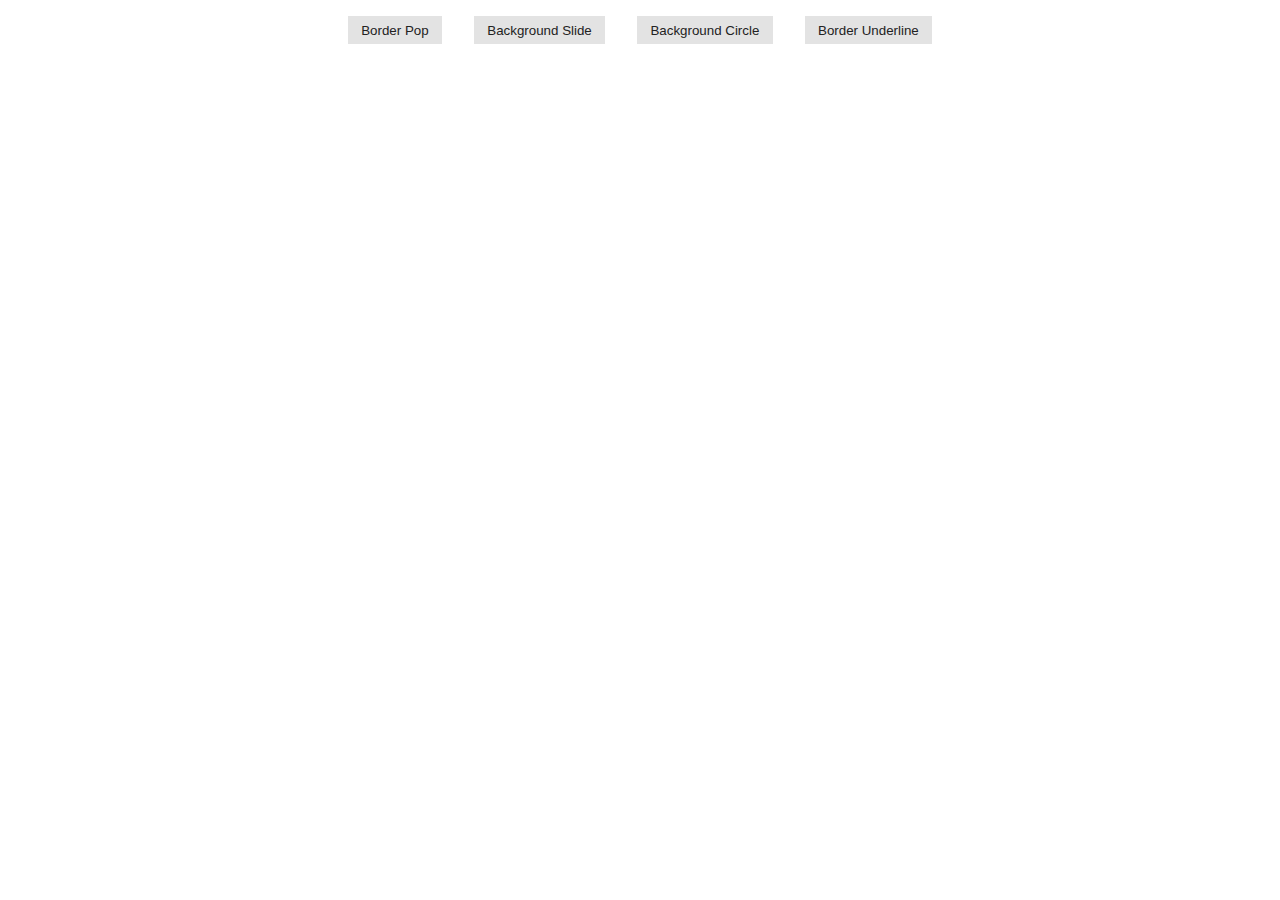
<file: ButtonAnimation/index.html>
<!DOCTYPE html>
<html lang="en">
<head>
  <meta charset="UTF-8">
  <meta name="viewport" content="width=device-width, initial-scale=1.0">
  <meta http-equiv="X-UA-Compatible" content="ie=edge">
  <link rel="stylesheet" href="styles.css">
  <title>Fancy Buttons</title>
</head>
<body>
  <button class="btn btn-border-pop">Border Pop</button>
  <button class="btn btn-background-slide">Background Slide</button>
  <button class="btn btn-background-circle">Background Circle</button>
  <button class="btn btn-border-underline">Border Underline</button>
</body>
</html>
</file>
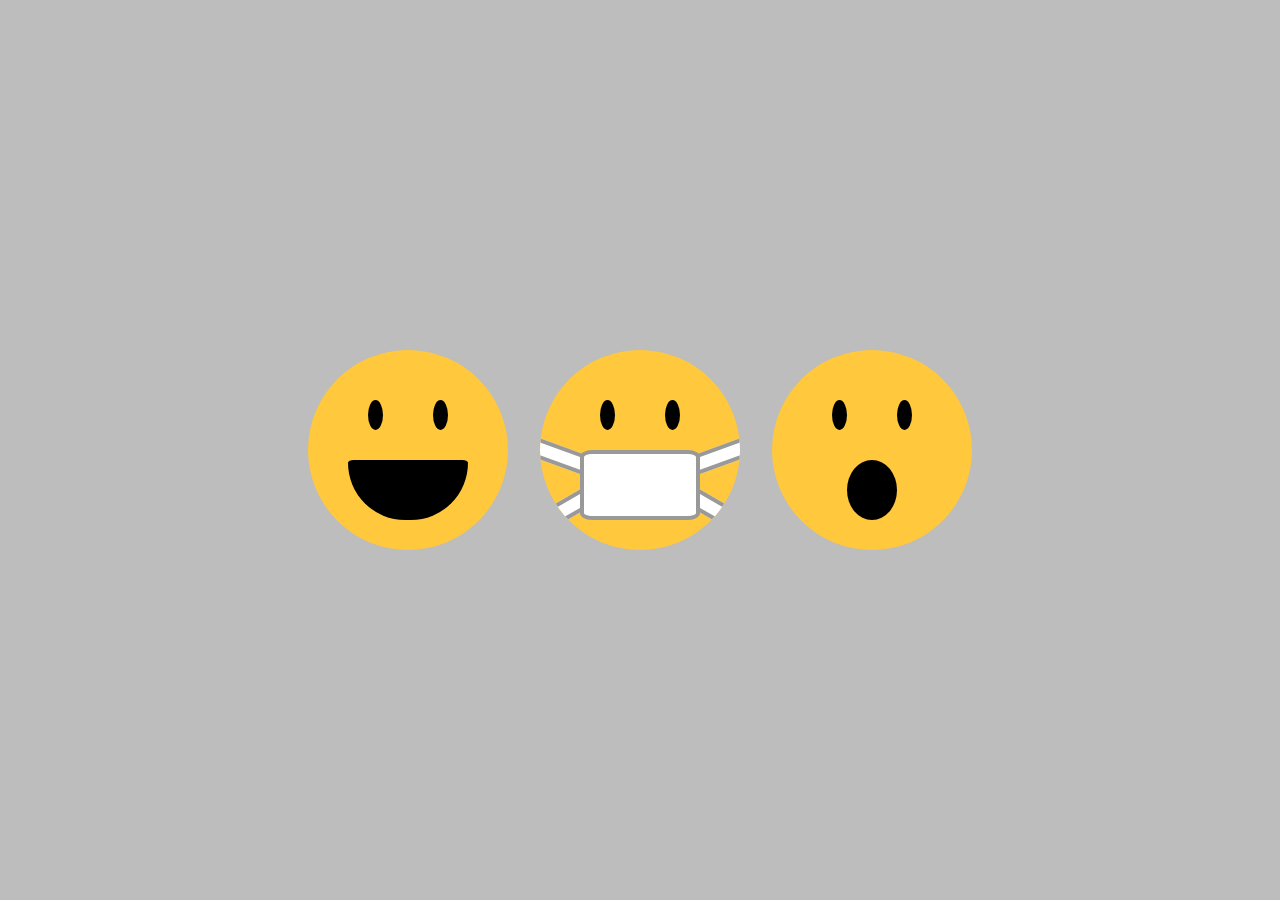
<file: CSSEmoji/index.html>
<!DOCTYPE html>
<html lang="en">

<head>
    <meta charset="UTF-8">
    <meta name="viewport" content="width=device-width, initial-scale=1.0">
    <link rel="stylesheet" href="style.css">
    <title>Document</title>
</head>

<body>
    <div class="emoji">
        <div class="head">
            <div class="eyes">
                <div class="eye eye-left"></div>
                <div class="eye eye-right"></div>
            </div>
            <div class="smile mouth"></div>
        </div>
    </div>
    <div class="emoji">
        <div class="head">
            <div class="eyes">
                <div class="eye eye-left"></div>
                <div class="eye eye-right"></div>
            </div>
            <div class="face-mask mouth">
                <div class="strap strap-top-left"></div>
                <div class="strap strap-top-right"></div>
                <div class="strap strap-bottom-left"></div>
                <div class="strap strap-bottom-right"></div>
            </div>
        </div>
    </div>
    <div class="emoji">
        <div class="head">
            <div class="eyes">
                <div class="eye eye-left"></div>
                <div class="eye eye-right"></div>
            </div>
            <div class="open-mouth mouth"></div>
        </div>
    </div>
</body>

</html>
</file>
<file: ButtonAnimation/styles.css>
*, *::before, *::after {
    box-sizing: border-box;
  }
  
  body {
    display: flex;
    justify-content: center;
    align-items: center;
    flex-wrap: wrap;
    margin: 0;
  }
  
  button {
    margin: 1rem;
  }
  
  .btn {
    background-color: var(--background-color);
    color: #222;
    padding: .5em 1em;
    border: none;
    outline: none;
    position: relative;
    cursor: pointer;
  
    --background-color: #E3E3E3;
    --border-size: 2px;
    --accent-color: #0AF;
  }
  
  .btn.btn-border-pop::before {
    content: '';
    position: absolute;
    top: 0;
    left: 0;
    right: 0;
    bottom: 0;
    z-index: -1;
    border: var(--border-size) solid var(--background-color);
    transition: top, left, right, bottom, 100ms ease-in-out;
  }
  
  .btn.btn-border-pop:hover::before,
  .btn.btn-border-pop:focus::before {
    top: calc(var(--border-size) * -2);
    left: calc(var(--border-size) * -2);
    right: calc(var(--border-size) * -2);
    bottom: calc(var(--border-size) * -2);
  }
  
  
  
  
  .btn.btn-background-slide::before {
    content: '';
    position: absolute;
    top: 0;
    left: 0;
    bottom: 0;
    right: 0;
    z-index: -1;
    background-color: var(--accent-color);
  
    transition: transform 300ms ease-in-out;
    transform: scaleX(0);
    transform-origin: left;
  }
  
  .btn.btn-background-slide:hover::before,
  .btn.btn-background-slide:focus::before {
    transform: scaleX(1);
  }
  
  .btn.btn-background-slide {
    transition: color 300ms ease-in-out;
    z-index: 1;
  }
  
  
  .btn.btn-background-slide:hover,
  .btn.btn-background-slide:focus {
    color: white;
  }
  
  
  
  
  
  .btn.btn-background-circle::before {
    content: '';
    position: absolute;
    top: 0;
    left: 0;
    right: 0;
    bottom: 0;
    z-index: -1;
    background-color: var(--background-color);
    border-radius: 50%;
    transition: transform 500ms ease-in-out;
  
    transform: scale(1.5);
  }
  
  .btn.btn-background-circle:hover::before,
  .btn.btn-background-circle:focus::before {
    transform: scale(0);
  }
  
  .btn.btn-background-circle {
    z-index: 1;
    overflow: hidden;
    background-color: var(--accent-color);
    transition: color 500ms ease-in-out;
  }
  
  .btn.btn-background-circle:hover,
  .btn.btn-background-circle:focus {
    color: white;
  }
  
  
  
  
  
  .btn.btn-border-underline::before {
    content: '';
    position: absolute;
    left: 0;
    right: 0;
    bottom: 0;
    height: var(--border-size);
    background-color: var(--accent-color);
    transition: transform 300ms ease-in-out;
  
    transform: scaleX(0);
  }
  
  .btn.btn-border-underline:hover::before,
  .btn.btn-border-underline:focus::before {
    transform: scaleX(1);
  }
</file>
<file: CSSEmoji/style.css>
*, *::before, *::after {
    box-sizing: border-box;
  }
  
  body {
    margin: 0;
    background-color: #BDBDBD;
    display: flex;
    justify-content: center;
    align-items: center;
    height: 100vh;
    width: 100vw;
  }
  
  .emoji {
    --emoji-size: 200px;
    margin: 1rem;
    width: var(--emoji-size);
    height: var(--emoji-size);
  }
  
  .head {
    border-radius: 50%;
    height: 100%;
    width: 100%;
    background-color: #FFC83D;
    overflow: hidden;
    position: relative;
    z-index: -1;
  }
  
  .eyes {
    position: absolute;
    top: calc(var(--emoji-size) * .25);
    left: calc(var(--emoji-size) * .5);
    
  }

  .eye{
    position: absolute;
    width: calc(var(--emoji-size) * .075);
    height: calc(var(--emoji-size) * .15);
    background-color: black;
    border-radius: 50%;
  }


  .eye-left{
     left: calc(var(--emoji-size) * -.2);
    /* or:right: calc(var(--emoji-size) * .1); */
  }

  .eye-right{
    right: calc(var(--emoji-size) * -.2); 
    /* or : left: calc(var(--emoji-size) * .1); */
  }

  .mouth{
    position: absolute;
    bottom: calc(var(--emoji-size) * .15);
    left: calc(var(--emoji-size) * .5);
    transform: translateX(-50%);
    background-color: black;
  }

  .smile{
    --mouth-height: calc(var(--emoji-size) * .3);

    width: calc(var(--emoji-size) * .6);
    height: var(--mouth-height);
    border-radius: 5% 5% var(--mouth-height) var(--mouth-height);
   
 }


 .open-mouth{
    width: calc(var(--emoji-size) * .25);
    height: calc(var(--emoji-size) * .3);
    border-radius: 50%;
 }


 .face-mask{
    left: calc(var(--emoji-size) * .2);
    transform: none;
    width: calc(var(--emoji-size) * .6);
    height: calc(var(--emoji-size) * .35);
    border-radius: 10%;
    background-color: white;
    border: calc(var(--emoji-size) * .02) solid #999;
    
 }


 .strap{
    position:absolute;
    background-color: white;
    border: calc(var(--emoji-size) * .02) solid #999;
    width: calc(var(--emoji-size) * .5);
    height: calc(var(--emoji-size) * .1);
    z-index: -2;

 }

 .strap-top-left{
    transform: rotate(20deg);
    top : calc(var(--emoji-size) * -.05);
    left: calc(var(--emoji-size) * -.4);

 }

 .strap-top-right{
    transform: rotate(-20deg);
    top : calc(var(--emoji-size) * -.05);
    right: calc(var(--emoji-size) * -.4);

 }

 .strap-bottom-left{
    transform: rotate(-30deg);
    bottom : calc(var(--emoji-size) * -.05);
    left: calc(var(--emoji-size) * -.4);

 }

 .strap-bottom-right{
    transform: rotate(30deg);
    bottom : calc(var(--emoji-size) * -.05);
    right: calc(var(--emoji-size) * -.4);

 }
</file>
